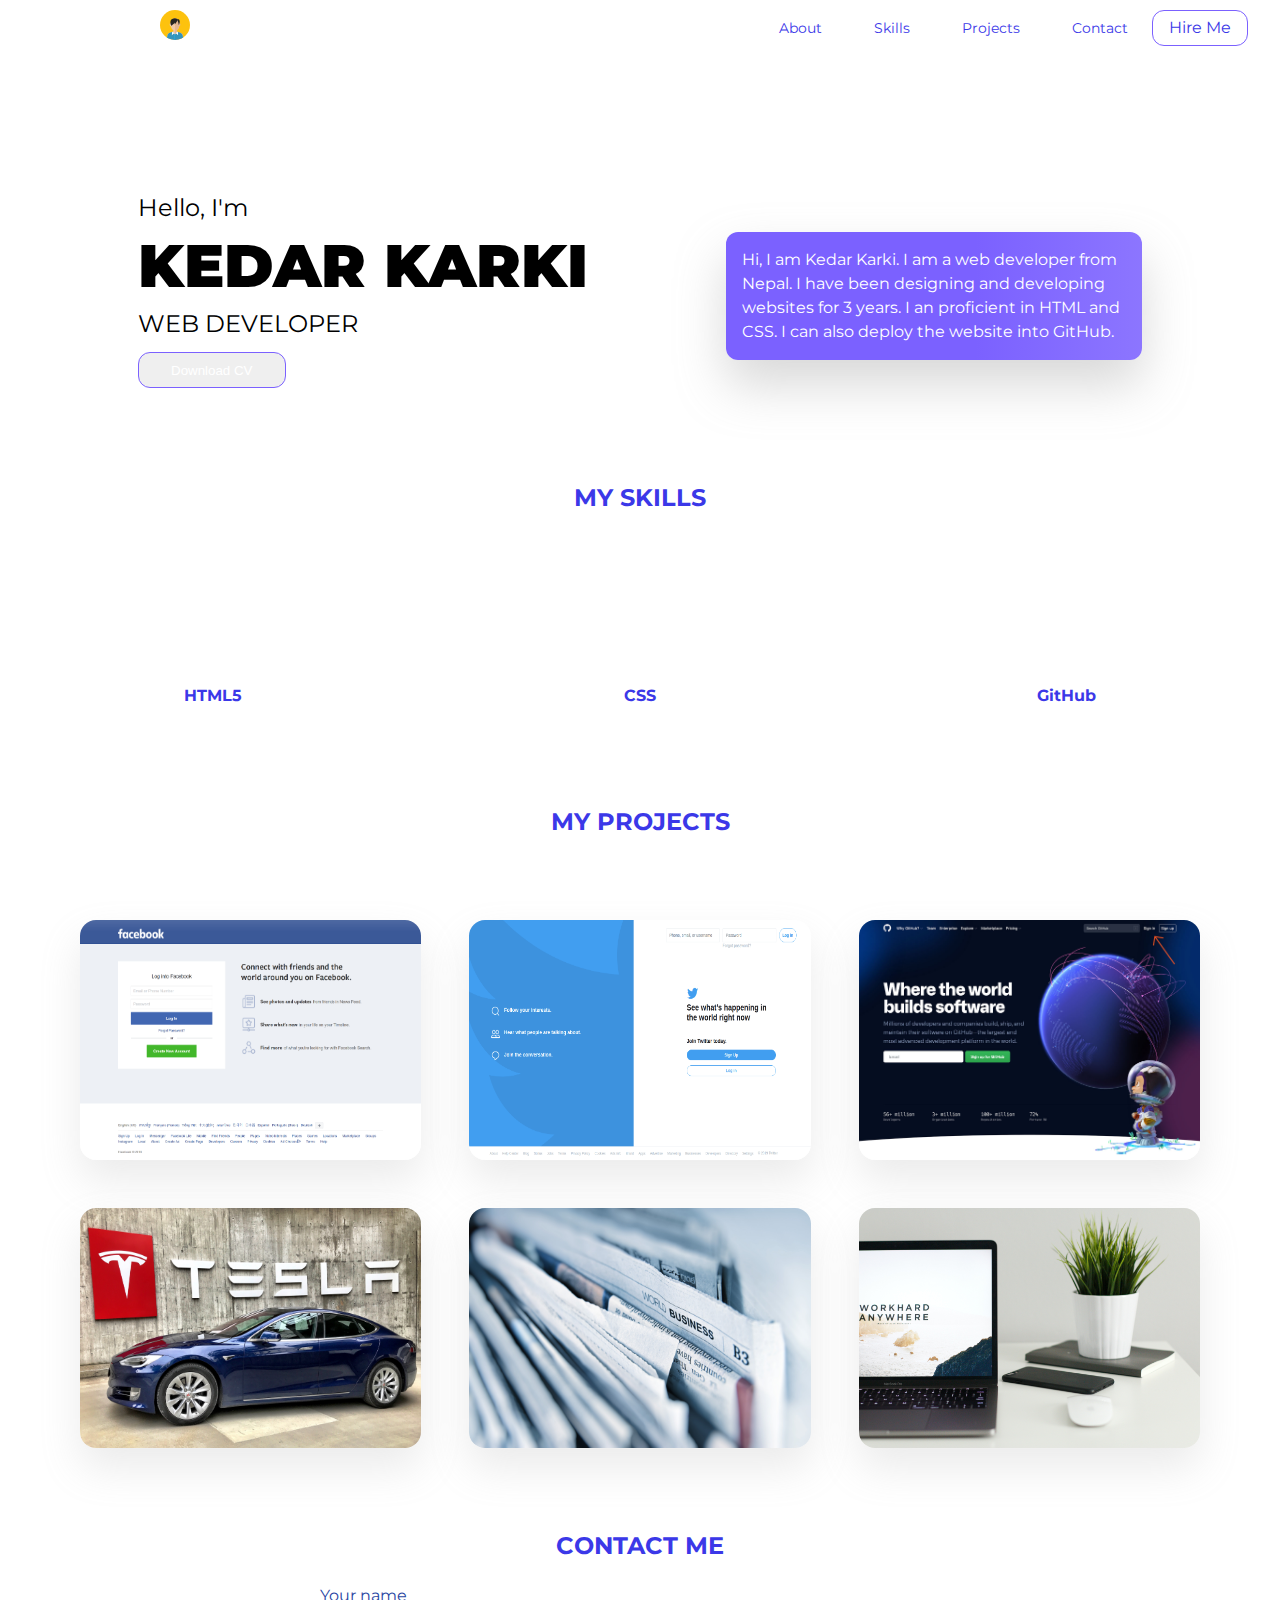
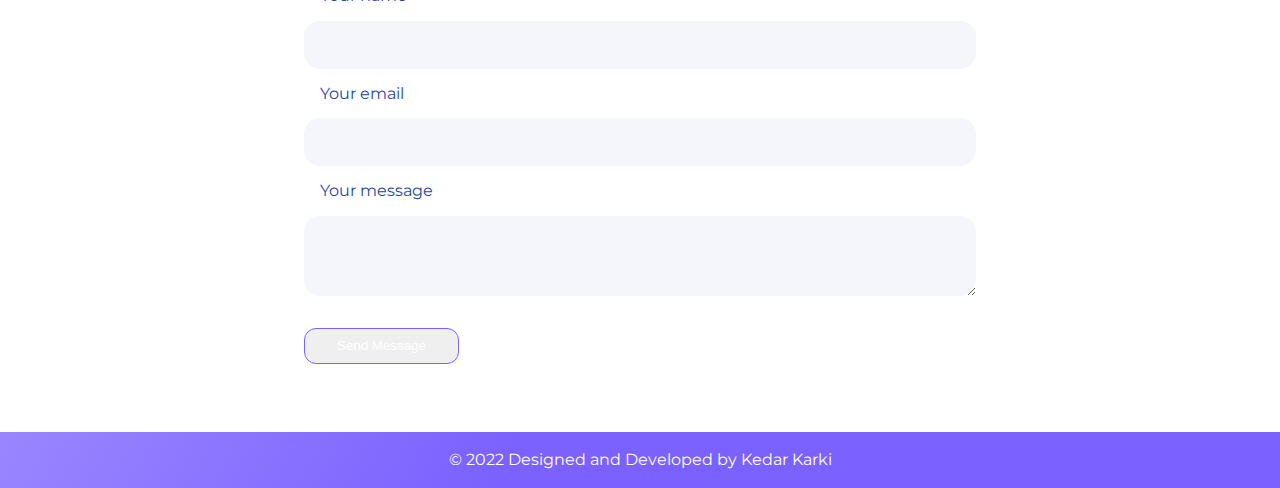
<file: index.html>
<!DOCTYPE html>
<html lang="en">

<head>
    <meta charset="UTF-8">
    <meta http-equiv="X-UA-Compatible" content="IE=edge">
    <meta name="viewport" content="width=device-width, initial-scale=1.0">
    <link href="styles/globals.css" rel="stylesheet" />
    <link href="styles/nav.css" rel="stylesheet" />
    <link href="styles/intro.css" rel="stylesheet" />
    <link href="styles/skills.css" rel="stylesheet" />
    <link href="styles/projects.css" rel="stylesheet" />
    <link href="styles/contact.css" rel="stylesheet" />
    <link href="styles/footer.css" rel="stylesheet" />
    <title>Portfolio</title>
</head>

<body>
    <nav class="nav_container">
        <div class="nav_items">
            <a href="#" class="logo">
                <img src='images/avatar-male.svg' width=30 height=30 />
            </a>
            <div style="display: flex; align-items: center;">
                <ul class="nav_List_items">
                    <li>
                        <a href="#about">About</a>
                    </li>
                    <li>
                        <a href="#skills">Skills</a>
                    </li>
                    <li>
                        <a href="#projects">Projects</a>
                    </li>
                    <li>
                        <a href="#contact">Contact</a>
                    </li>
                </ul>
                <p class="cta_button">Hire Me</p>
            </div>
        </div>
    </nav>
    <main>
        <div id="about" class="intro_container">
            <div class="intro_texts">
                <p class="text_normal">Hello, I'm</p>
                <p class="typewriter text_big">KEDAR KARKI</p>
                <p class="text_normal">WEB DEVELOPER</p>
                <button class="button">
                    Download CV
                </button>
            </div>
            <div class="card">
                <p>
                    Hi, I am Kedar Karki. I am a web developer from Nepal. I have been designing and developing websites
                    for 3 years. I an proficient in HTML and CSS. I can also deploy the website into GitHub.
                </p>
            </div>

        </div>

        <div id="skills" class="skills_container">
            <h2 class="section_title">MY SKILLS</h2>
            <div class="skills_list">
                <div class="skill_item">
                    <div class="skill_icon">
                        <img src="images/html5.svg" />
                    </div>
                    <p>HTML5</p>
                </div>
                <div class="skill_item">
                    <div class="skill_icon">
                        <p style="color: white; font-weight: bold; font-size: 1.5rem;">CSS</p>
                    </div>
                    <p>CSS</p>
                </div>
                <div class="skill_item">
                    <div class="skill_icon">
                        <img src="images/github.svg" />
                    </div>
                    <p>GitHub</p>
                </div>
            </div>
        </div>

        <div id="projects" class="projects_container">
            <h2 class="section_title">MY PROJECTS</h2>
            <div class="projects_grid">
                <div class="project_grid_item">
                    <img src="images/facebook.png"/>
                    <div class="project_title">
                        <p>Facebook UI</p>
                    </div>
                </div>
                <div class="project_grid_item">
                    <img src="images/twitter.png"/>
                    <div class="project_title">
                        <p>Twitter Clone</p>
                    </div>
                </div>
                <div class="project_grid_item">
                    <img src="images/github.jpg"/>
                    <div class="project_title">
                        <p>GitHub</p>
                    </div>
                </div>
                <div class="project_grid_item">
                    <img src="images/tesla.jpg"/>
                    <div class="project_title">
                        <p>Car Marketplace</p>
                    </div>
                </div>
                <div class="project_grid_item">
                    <img src="images/news.jpg"/>
                    <div class="project_title">
                        <p>News Site</p>
                    </div>
                </div>
                <div class="project_grid_item">
                    <img src="images/blog.jpg"/>
                    <div class="project_title">
                        <p>Tech Blog</p>
                    </div>
                </div>
            </div>
        </div>
<div id="contact">
    <h2 class="section_title">CONTACT ME</h2>
    <div class="form_container">
        <form action="contact.html" method="GET">
            <label for="name">Your name</label><br>
            <input type="text" id="name" name="name"><br>
            <label for="email">Your email</label><br>
            <input type="email" id="email" name="email"><br>
            <label for="message">Your message</label><br>
            <textarea id="message" name="message" rows="4" cols="50"></textarea> <br />
            <button type="submit" class="button">Send Message</button>
        </form>
    </div>
</div>
    </main>
    <footer class="footer_container">
        <p>&copy 2022 Designed and Developed by Kedar Karki</p>
    </footer>
</body>

</html>
</file>
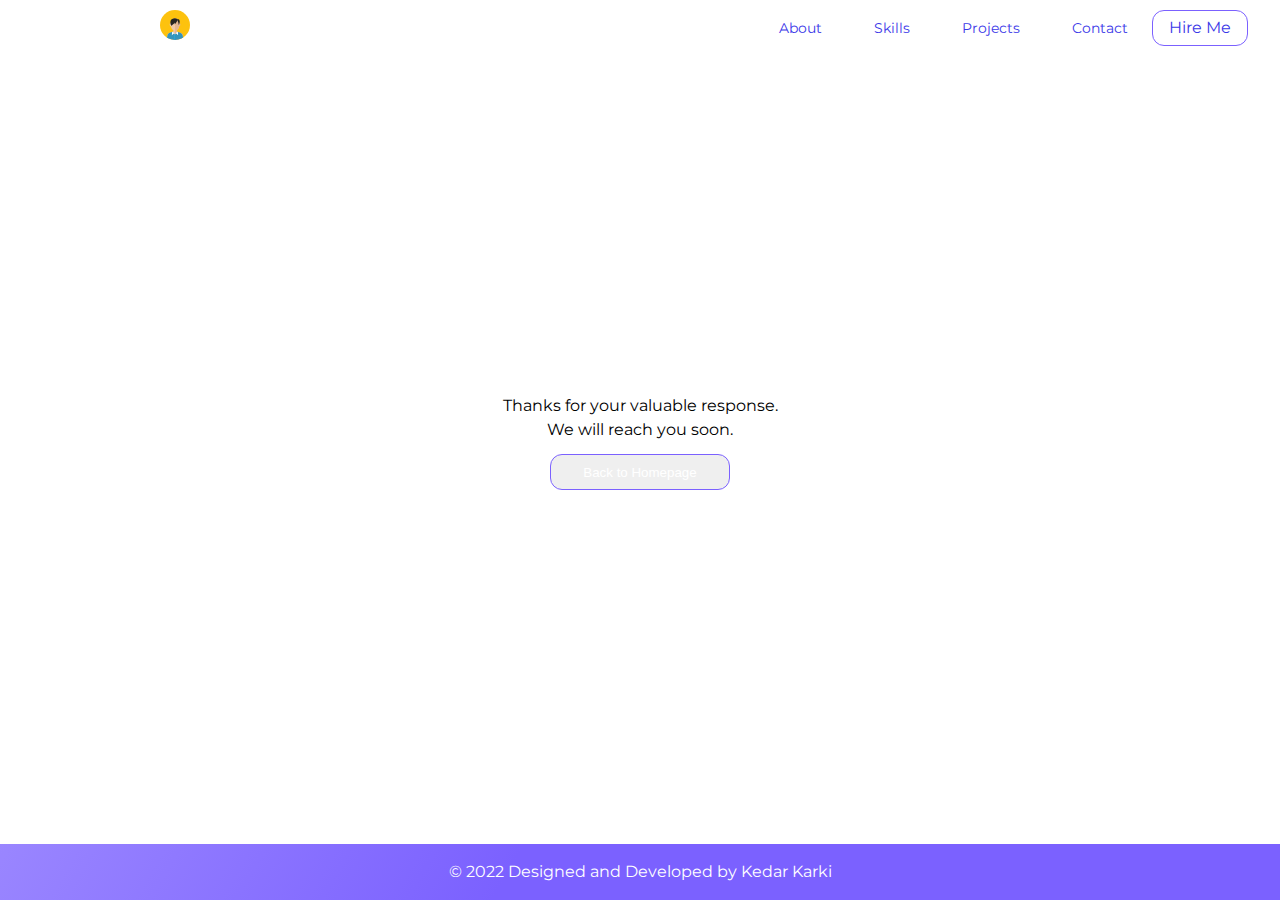
<file: contact.html>
<!DOCTYPE html>
<html lang="en">

<head>
    <meta charset="UTF-8">
    <meta http-equiv="X-UA-Compatible" content="IE=edge">
    <meta name="viewport" content="width=device-width, initial-scale=1.0">
    <link href="styles/globals.css" rel="stylesheet" />
    <link href="styles/nav.css" rel="stylesheet" />
    <link href="styles/footer.css" rel="stylesheet" />
    <title>Portfolio</title>
    <style>
        footer {
            position: absolute;
            bottom: 0px;
            left: 0px;
        }
        #contact_success {
            height: calc(100vh - 56px - 60px);
            display: flex;
            align-items: center;
            justify-content: center;
            flex-direction: column;
            text-align: center;
        }
    </style>
</head>

<body>
    <nav class="nav_container">
        <div class="nav_items">
            <a href="#" class="logo">
                <img src='images/avatar-male.svg' width=30 height=30 />
            </a>
            <div style="display: flex; align-items: center;">
                <ul class="nav_List_items">
                    <li>
                        <a href="#about">About</a>
                    </li>
                    <li>
                        <a href="#skills">Skills</a>
                    </li>
                    <li>
                        <a href="#projects">Projects</a>
                    </li>
                    <li>
                        <a href="#contact">Contact</a>
                    </li>
                </ul>
                <p class="cta_button">Hire Me</p>
            </div>
        </div>
    </nav>
    <main>
        <div id="contact_success">
            <p>Thanks for your valuable response.<br />We will reach you soon.</p>
            <a href="index.html">
                <button class="button">Back to Homepage</button>

            </a>
        </div>
    </main>
    <footer class="footer_container">
        <p>&copy 2022 Designed and Developed by Kedar Karki</p>
    </footer>
</body>

</html>
</file>
<file: styles/globals.css>
@font-face {
  font-family: 'Montserrat';
  src: url('../fonts/Montserrat-Regular.ttf') format('truetype');
}

@font-face {
  font-family: 'Montserrat';
  src: url('../fonts/Montserrat-Medium.ttf') format('truetype');
  font-weight: 500;
}

@font-face {
  font-family: 'Montserrat';
  src: url('../fonts/Montserrat-Bold.ttf') format('truetype');
  font-weight: 700;
}

@font-face {
  font-family: 'Montserrat';
  src: url('../fonts/Montserrat-Black.ttf') format('truetype');
  font-weight: 900;
}

html,
body {
  font-family: Montserrat, sans-serif;
  line-height: 1.5;
  box-sizing: border-box;
  margin: 0;
  padding: 0;
  scroll-behavior: smooth;
}

p {
  margin: 0;
}

main {
  margin-top: 3.5rem;
}

.gradient {
  background: linear-gradient(90deg, rgba(123, 97, 255, 1) 60%, rgba(123, 97, 255, 0.71) 150%);
}

.shadow {
  box-shadow: 0px 20px 40px rgba(157, 157, 157, 0.25);
}

.section_title {
  color: #3B38E8;
  text-align: center;
}

.text_normal {
  font-size: 1.5rem;
  line-height: 2rem;
}

.text_big {
  font-size: 3.75rem;
  line-height: 1;
  font-weight: 900;
}

.button {
  padding: 0.6rem 2rem;
  border-radius: 0.75rem;
  border: 1px solid rgb(123, 97, 255);
  cursor: pointer;
  margin: 0.75rem 0;
  color: white;
}
</file>
<file: styles/nav.css>
.nav_container {
    width: 100%;
    height: 3.5rem;
    background-color: white;
    position: fixed;
    top: 0px;
    left: 0px;
    display: flex;
    align-items: center;
    z-index: 50;
}

.nav_items {
    width: 100%;
    padding: 0 2rem 0 10rem;
    display: flex;
    align-items: center;
}

.logo {
    margin-right: auto;
    text-decoration-line: none;
}

.nav_List_items {
    list-style-type: none;
}
ul.nav_List_items li {
    display: inline-block;
}

ul.nav_List_items a {
    font-size: 0.875rem;
    line-height: 1.25rem;
    color: #3B38E8;
    padding: 0px 1.5rem;
    text-decoration: none;
}

.cta_button {
    padding: 0.3rem 1rem;
    border-radius: 0.75rem;
    border: 1px solid rgb(123, 97, 255);
    display: flex;
    align-items: center;
    justify-content: center;
    cursor: pointer;
    margin: 0.75rem 0;
    color: #3B38E8;
}

.cta_button:hover {
    background: linear-gradient(300deg, rgba(123, 97, 255, 1) 60%, rgba(123, 97, 255, 0.71) 110%);
    color: white;
}

@media only screen and (max-width: 768px) {
    .nav_List_items {
        display: none;
    }

    .nav_items {
        padding: 0 1rem;
    }
}
</file>
<file: styles/intro.css>
.intro_container {
    display: flex;
    align-items: center;
    margin-top: 12rem;
    justify-content: space-evenly;

}
.text_normal {
  font-size: 1.5rem;
  line-height: 2rem;
}
.text_big {
font-size: 3.75rem;
line-height: 1;
font-weight: 900;
}
.typewriter{
    overflow: hidden; /* Ensures the content is not revealed until the animation */
    white-space: nowrap;
    /* margin: 0 auto; Gives that scrolling effect as the typing happens */
    /* letter-spacing: .15em; Adjust as needed */
    animation: 
      typing 2.5s steps(40,end) forwards;
      margin: 0.75rem 0;
    }
  
  /* The typing effect */
  @keyframes typing {
    from { width: 0 }
    to { width: 100% }
  }
.card {
  box-shadow: 0px 25px 50px rgba(157, 157, 157, 0.4);
  padding: 1rem;
  border-radius: 0.75rem;
  width: 30%;
  background: linear-gradient(90deg, rgba(123, 97, 255, 1) 60%, rgba(123, 97, 255, 0.71) 150%);
  color: white;
}

@media only screen and (max-width: 768px) {
  .intro_container  {
    flex-wrap: wrap;
    text-align: center;
  }
  .card {
    margin-top: 1rem;
     width: 80%;
  }
  .text_big {
    font-size: 2rem;
  }
 }
</file>
<file: styles/skills.css>
.skills_container {
    margin: 5rem 0;
}

.skills_list {
    display: flex;
    justify-content: space-around;
    margin: 3.5rem auto;
}

.skill_icon {
    width: 6rem;
    height: 6rem;
    border-radius: 100%;
    display: flex;
    align-items: center;
    justify-content: center;
}

div.skill_icon img {
    width: 3rem;
}

div.skill_item p {
    text-align: center;
    margin: 1rem auto;
    color: #3B38E8;
    font-weight: bold;
}
</file>
<file: styles/projects.css>
.projects_grid {
    display: grid;
    grid-template-columns: auto auto auto;
    gap: 3rem;
    margin: 5rem;
}
@media only screen and (max-width: 768px) {
   .projects_grid {
       grid-template-columns: auto;
       margin: 3rem;
   }
  }
.project_grid_item {
    position: relative;
    text-align: center;
    height: 15rem;
    box-shadow: 0px 20px 40px rgba(157, 157, 157, 0.2);
    border-radius: 1rem;
}
.project_grid_item:hover {
    border: 1.5px solid #3B38E8;
    transition: transform 0.3s, rotate 0.5s;
    transform: scale(1.2);
    rotate: -2deg;
    cursor: pointer;
}
div.project_grid_item img {
    position: absolute;
    width: 100%;
    height: 100%;
    left: 0px;
    top: 0px;
    border-radius: 1rem;
}
.project_title {
    position: absolute;
    bottom: 0px;
    left: 0px;
    opacity: 1;
    width: 100%;
    height: 100%;
    text-align: center;
    display: flex;
    align-items: center;
    justify-content: center;
    opacity: 0;
    transition: opacity 0.2s ease-in;
    border-radius: 1rem;
    color: white;
}
.project_title:hover {
    background-color: rgba(0, 0, 0, 0.5);
    opacity: 1;
}
</file>
<file: styles/contact.css>
.form_container {
    display: flex;
    justify-content: center;
}

input[type="text"], input[type="email"], textarea {
    background-color: #F4F6FC;
    border-radius: 1rem;
    border: none;
    width: 50vw;
    height: 3rem;
    padding: 0 1rem;
    margin: 0.8rem auto;
}
input:focus, textarea:focus {
    outline: 2px solid #3B38E8;
}
textarea {
    padding: 1rem;
}
label {
    color: #2845A2;
    margin-left: 1rem;
}
</file>
<file: styles/footer.css>
.footer_container {
    margin-top: 3.5rem;
    width: 100%;
    background: linear-gradient(300deg, rgba(123, 97, 255, 1) 60%, rgba(123, 97, 255, 0.71) 110%);
    display: flex;
    justify-content: center;
}
.footer_container p {
    align-self: center;
    color: white;
    padding: 1rem;
}
</file>
